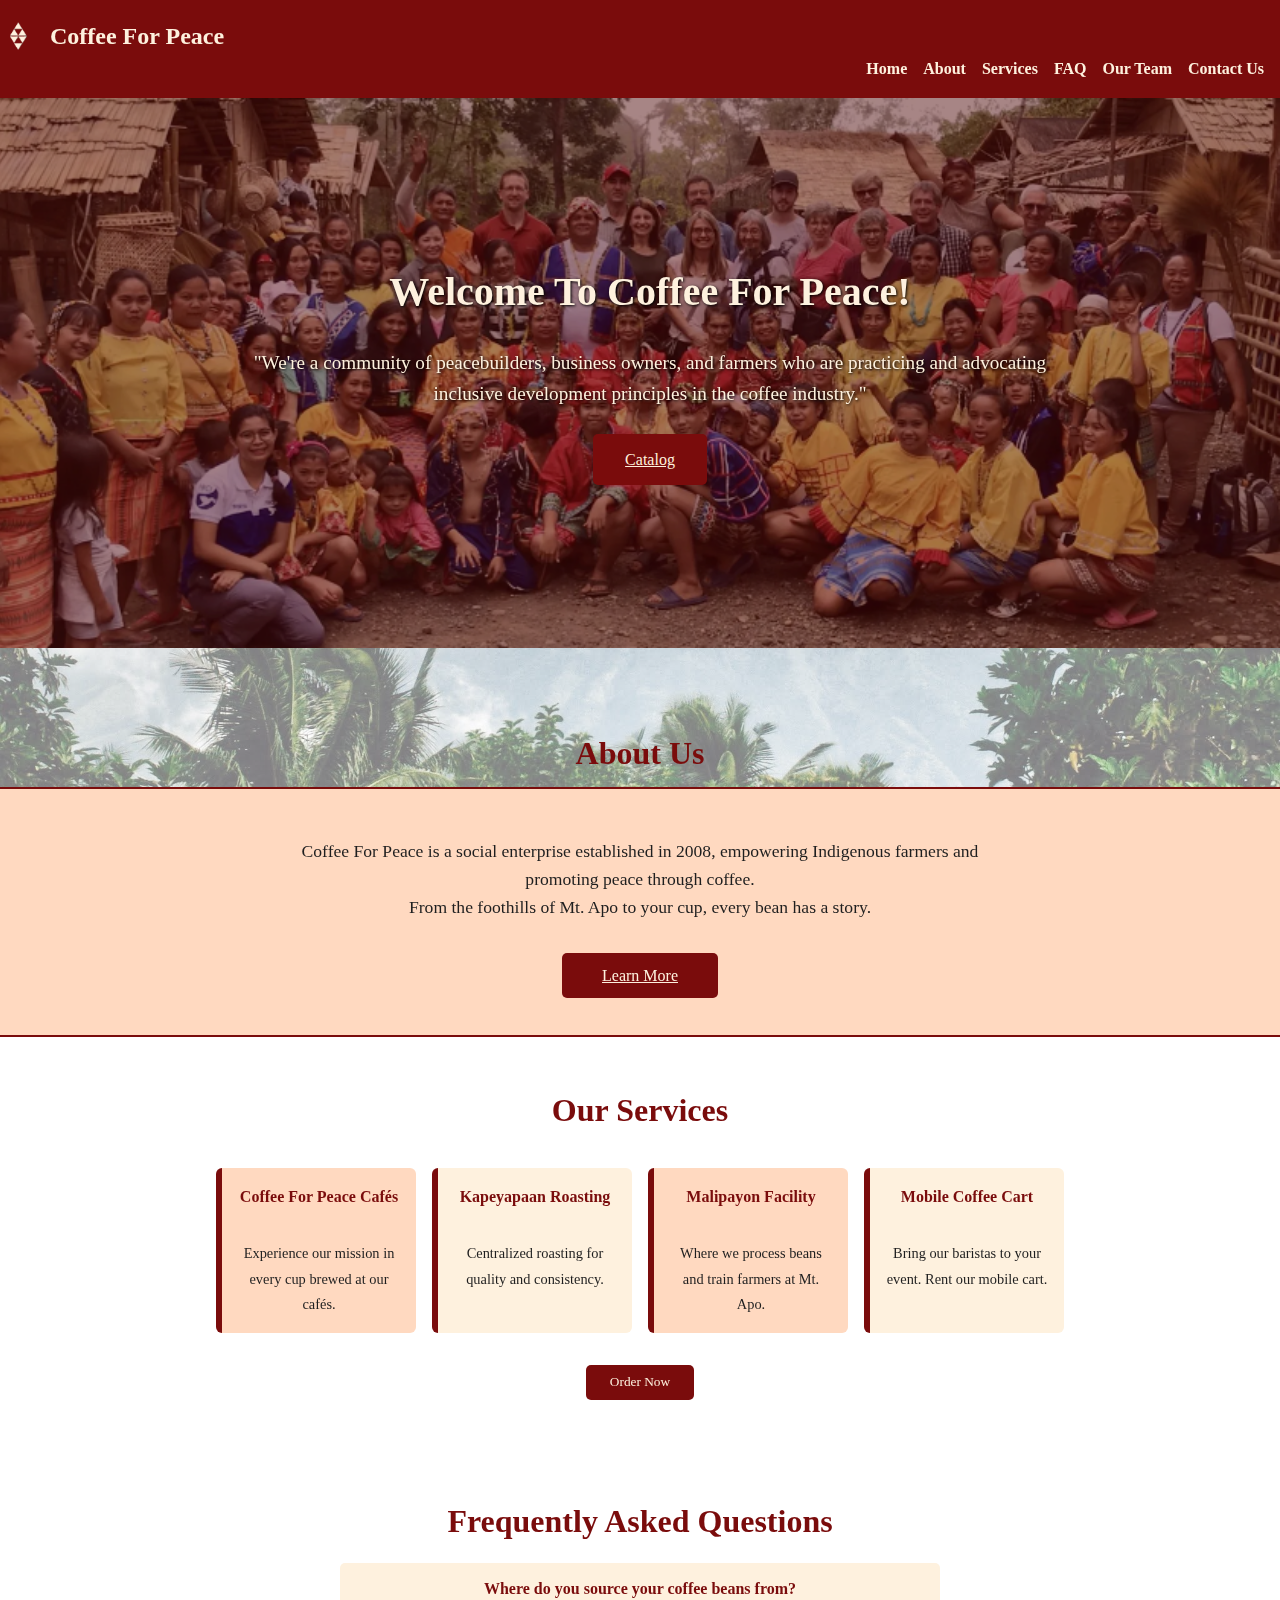
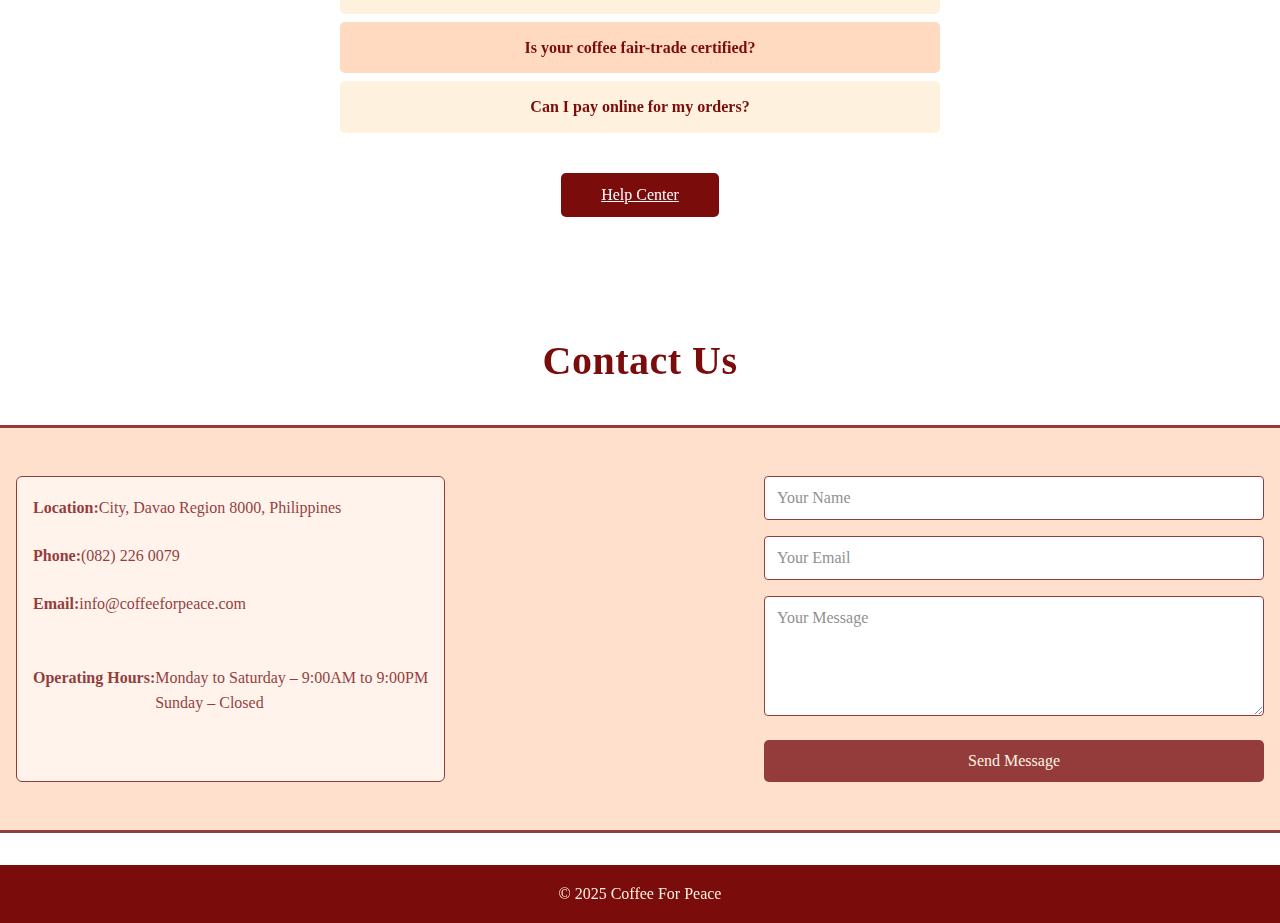
<file: CoffeeForPeace/index.html>
<!DOCTYPE html>
<html lang="en">
<head>
  <meta charset="UTF-8" />
  <meta name="viewport" content="width=device-width, initial-scale=1.0"/>
  <title>Coffee For Peace</title>
  <link rel="stylesheet" href="style.css" />
  <script defer src="script.js"></script>

</head>
<body>

  <header class="main-header">
    <div class="logo-container">
      <img src="logo.png" alt="Coffee For Peace Logo" class="logo" />
      <h1 class="site-title">Coffee For Peace</h1>
    </div>
    <nav class="nav-menu">
      <a href="index.html">Home</a>
      <a href="#about">About</a>
      <a href="#services">Services</a>
      <a href="#faq">FAQ</a>
      <a href="our-team.html">Our Team</a>
      <a href="#contact">Contact Us</a>
    </nav>
  </header>

  <section class="hero" id="hero">
    <img src="group-photo.png" alt="Group Photo" class="hero-img" />
    <h2 class="hero-title">Welcome To Coffee For Peace!</h2>
    <p class="hero-description">
      "We're a community of peacebuilders, business owners, and farmers who are practicing and advocating inclusive development principles in the coffee industry."
    </p>
    <a href="catalog.html" class="catalog-button">Catalog</a>
  </section>

<h2 class="about-title" id="about-title">About Us</h2>

<section class="about" id="about">
  <p>
    Coffee For Peace is a social enterprise established in 2008, empowering Indigenous farmers and promoting peace through coffee.<br>
    From the foothills of Mt. Apo to your cup, every bean has a story.
  </p>
  <a href="learn-more.html" class="learn-btn">Learn More</a>
</section>

<section class="services" id="services">
  <h2>Our Services</h2>
  <div class="service-cards">
    <div class="card">
      <strong class="service-title">Coffee For Peace Cafés</strong><br>
      <small class="service-desc">Experience our mission in every cup brewed at our cafés.</small>
    </div>
    <div class="card">
      <strong class="service-title">Kapeyapaan Roasting</strong><br>
      <small class="service-desc">Centralized roasting for quality and consistency.</small>
    </div>
    <div class="card">
      <strong class="service-title">Malipayon Facility</strong><br>
      <small class="service-desc">Where we process beans and train farmers at Mt. Apo.</small>
    </div>
    <div class="card">
      <strong class="service-title">Mobile Coffee Cart</strong><br>
      <small class="service-desc">Bring our baristas to your event. Rent our mobile cart.</small>
    </div>
  </div>
  
  <button class="order-btn" id="orderBtn">Order Now</button>
</section>

<div class="order-modal hidden" id="orderModal">
  <div class="order-form-container">
    <h3>Place Your Order</h3>
    <form id="orderForm">

<label for="product">Select Product:</label>
<select id="product" required>
  <option value="" disabled selected>Select a product</option>
  <option value="marilog-natural" data-price="305">Marilog Natural - Dark Roast (₱305)</option>
  <option value="calinan-robusta" data-price="305">Calinan Robusta - Dark Roast (₱305)</option>
  <option value="amai-washed" data-price="405">Amai Manabilang - Washed Medium Dark Roast (₱405)</option>
  <option value="mtapo-natural" data-price="405">Mt. Apo Natural - Medium Roast (₱405)</option>
  <option value="amai-honey" data-price="405">Amai Manabilang - Honey Medium Roast (₱405)</option>
  <option value="mtapo-honey" data-price="405">Mt. Apo Honey - Light Roast (₱405)</option>
</select>

<label for="payment">Payment Method:</label>
<select id="payment" required>
  <option value="" disabled selected>Select payment method</option>
  <option value="cash">Cash</option>
  <option value="credit">Credit Card</option>
</select>

<div id="creditCardField" class="hidden">
  <label for="creditAmount">Enter Payment Amount (₱):</label>
  <input type="number" id="creditAmount" placeholder="e.g., 500" />
</div>

<label for="deliveryOption">Pickup or Delivery:</label>
<select id="deliveryOption" required>
  <option value="" disabled selected>Select option</option>
  <option value="pickup">Pickup</option>
  <option value="delivery">Delivery</option>
</select>

<label for="name">Your Name:</label>
<input type="text" id="name" required />

<label for="email">Your Email:</label>
<input type="email" id="email" required />

      <div id="deliveryDetails" class="hidden">
        <label for="address">Delivery Address:</label>
        <textarea id="address" placeholder="Enter your delivery address"></textarea>
      </div>

      <button type="submit" class="send-btn">Submit Order</button>
      <button type="button" class="close-btn" id="closeOrderModal">Cancel</button>

    </form>
  </div>
</div>

<div class="popup-alert hidden" id="popupAlert">
  <div class="popup-content">
    <div id="popupReceipt"></div>
    <p id="popupMessage" class="thank-you-text"></p>
    <button id="popupClose">OK</button>
  </div>
</div>

<section class="faq" id="faq">
  <h2>Frequently Asked Questions</h2>

  <div class="faq-items">
    <div class="faq-item">Where do you source your coffee beans from?</div>
    <div class="faq-item">Is your coffee fair-trade certified?</div>
    <div class="faq-item">Can I pay online for my orders?</div>
  </div>

  <a href="help-center.html" class="help-btn">Help Center</a>
</section>

  <h2 class="contact-heading">Contact Us</h2>

  <section class="contact" id="contact">
    
    <div class="contact-info">
      <p><strong>Location: </strong> City, Davao Region 8000, Philippines</p>
      <p><strong>Phone: </strong> (082) 226 0079</p>
      <p><strong>Email: </strong> info@coffeeforpeace.com</p>
      <p><strong>Operating Hours: </strong><br>
        Monday to Saturday – 9:00AM to 9:00PM<br>
        Sunday – Closed
      </p>
    </div>
    <form class="contact-form">
      <input type="text" placeholder="Your Name" required />
      <input type="email" placeholder="Your Email" required />
      <textarea placeholder="Your Message" required></textarea>
      <button type="submit" class="send-btn">Send Message</button>
    </form>
  </section>

  <footer class="footer">
    © 2025 Coffee For Peace
  </footer>

</body>
</html>
</file>
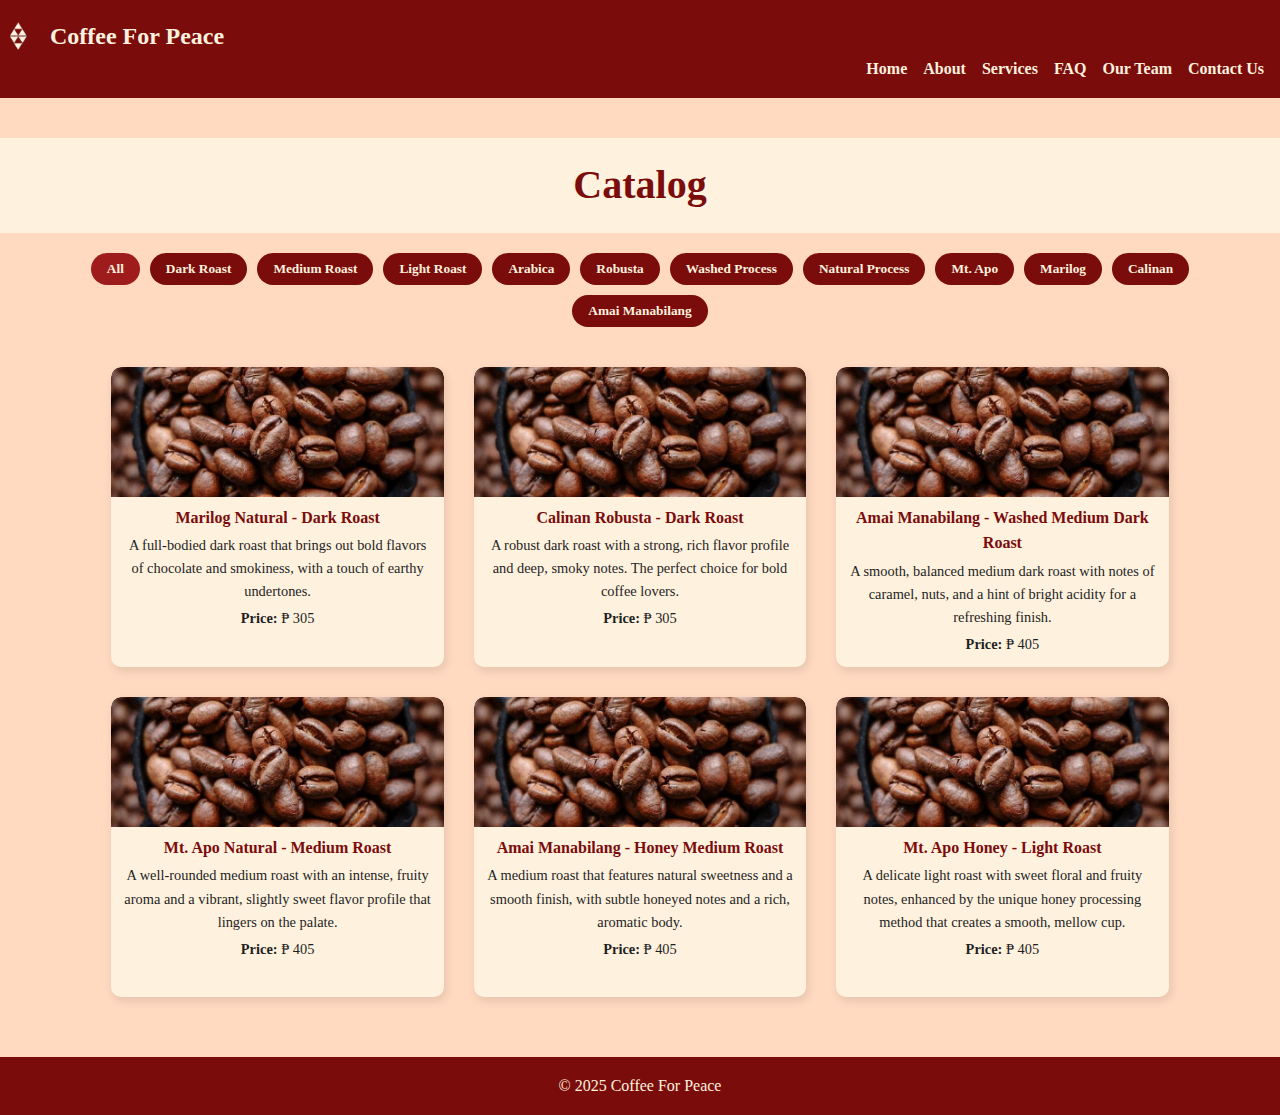
<file: CoffeeForPeace/catalog.html>
<!DOCTYPE html>
<html lang="en">
<head>
  <meta charset="UTF-8" />
  <meta name="viewport" content="width=device-width, initial-scale=1.0"/>
  <title>Catalog - Coffee For Peace</title>
  <link rel="stylesheet" href="catalog.css" />
  <script defer src="catalog.js"></script>
</head>
<body>

  <header class="main-header">
    <div class="logo-container">
      <img src="logo.png" alt="Coffee For Peace Logo" class="logo" />
      <h1 class="site-title">Coffee For Peace</h1>
    </div>
    <nav class="nav-menu">
      <a href="index.html">Home</a>
      <a href="index.html#about">About</a>
      <a href="index.html#services">Services</a>
      <a href="index.html#faq">FAQ</a>
      <a href="our-team.html">Our Team</a>
      <a href="index.html#contact">Contact Us</a>
    </nav>
  </header>

  <section class="catalog-title">
    <h1>Catalog</h1>
  </section>

  <section class="filters">
    <button class="active">All</button>
    <button>Dark Roast</button>
    <button>Medium Roast</button>
    <button>Light Roast</button>
    <button>Arabica</button>
    <button>Robusta</button>
    <button>Washed Process</button>
    <button>Natural Process</button>
    <button>Mt. Apo</button>
    <button>Marilog</button>
    <button>Calinan</button>
    <button>Amai Manabilang</button>
  </section>

  <section class="catalog-grid">

    <div class="card" data-tags="dark roast, natural process, robusta, marilog">
      <img src="coffee.png" alt="Marilog Natural">
      <h3>Marilog Natural - Dark Roast</h3>
      <p>A full-bodied dark roast that brings out bold flavors of chocolate and smokiness, with a touch of earthy undertones.</p>
      <p><strong>Price:</strong> ₱ 305</p>
    </div>

    <div class="card" data-tags="dark roast, natural process, robusta, calinan">
      <img src="coffee.png" alt="Calinan Robusta">
      <h3>Calinan Robusta - Dark Roast</h3>
      <p>A robust dark roast with a strong, rich flavor profile and deep, smoky notes. The perfect choice for bold coffee lovers.</p>
      <p><strong>Price:</strong> ₱ 305</p>
    </div>

    <div class="card" data-tags="medium roast, arabica, washed process, amai manabilang">
      <img src="coffee.png" alt="Amai Manabilang Medium Dark">
      <h3>Amai Manabilang - Washed Medium Dark Roast</h3>
      <p>A smooth, balanced medium dark roast with notes of caramel, nuts, and a hint of bright acidity for a refreshing finish.</p>
      <p><strong>Price:</strong> ₱ 405</p>
    </div>

    <div class="card" data-tags="medium roast, arabica, natural process, mt. apo">
      <img src="coffee.png" alt="Mt. Apo Medium Roast">
      <h3>Mt. Apo Natural - Medium Roast</h3>
      <p>A well-rounded medium roast with an intense, fruity aroma and a vibrant, slightly sweet flavor profile that lingers on the palate.</p>
      <p><strong>Price:</strong> ₱ 405</p>
    </div>

    <div class="card" data-tags="medium roast, arabica, honey process, washed process, amai manabilang">
      <img src="coffee.png" alt="Amai Honey">
      <h3>Amai Manabilang - Honey Medium Roast</h3>
      <p>A medium roast that features natural sweetness and a smooth finish, with subtle honeyed notes and a rich, aromatic body.</p>
      <p><strong>Price:</strong> ₱ 405</p>
    </div>

    <div class="card" data-tags="light roast, arabica, honey process, washed process, mt. apo">
      <img src="coffee.png" alt="Mt. Apo Light Roast">
      <h3>Mt. Apo Honey - Light Roast</h3>
      <p>A delicate light roast with sweet floral and fruity notes, enhanced by the unique honey processing method that creates a smooth, mellow cup.</p>
      <p><strong>Price:</strong> ₱ 405</p>
    </div>

  </section>

  <footer class="footer">
    © 2025 Coffee For Peace
  </footer>

</body>
</html>
</file>
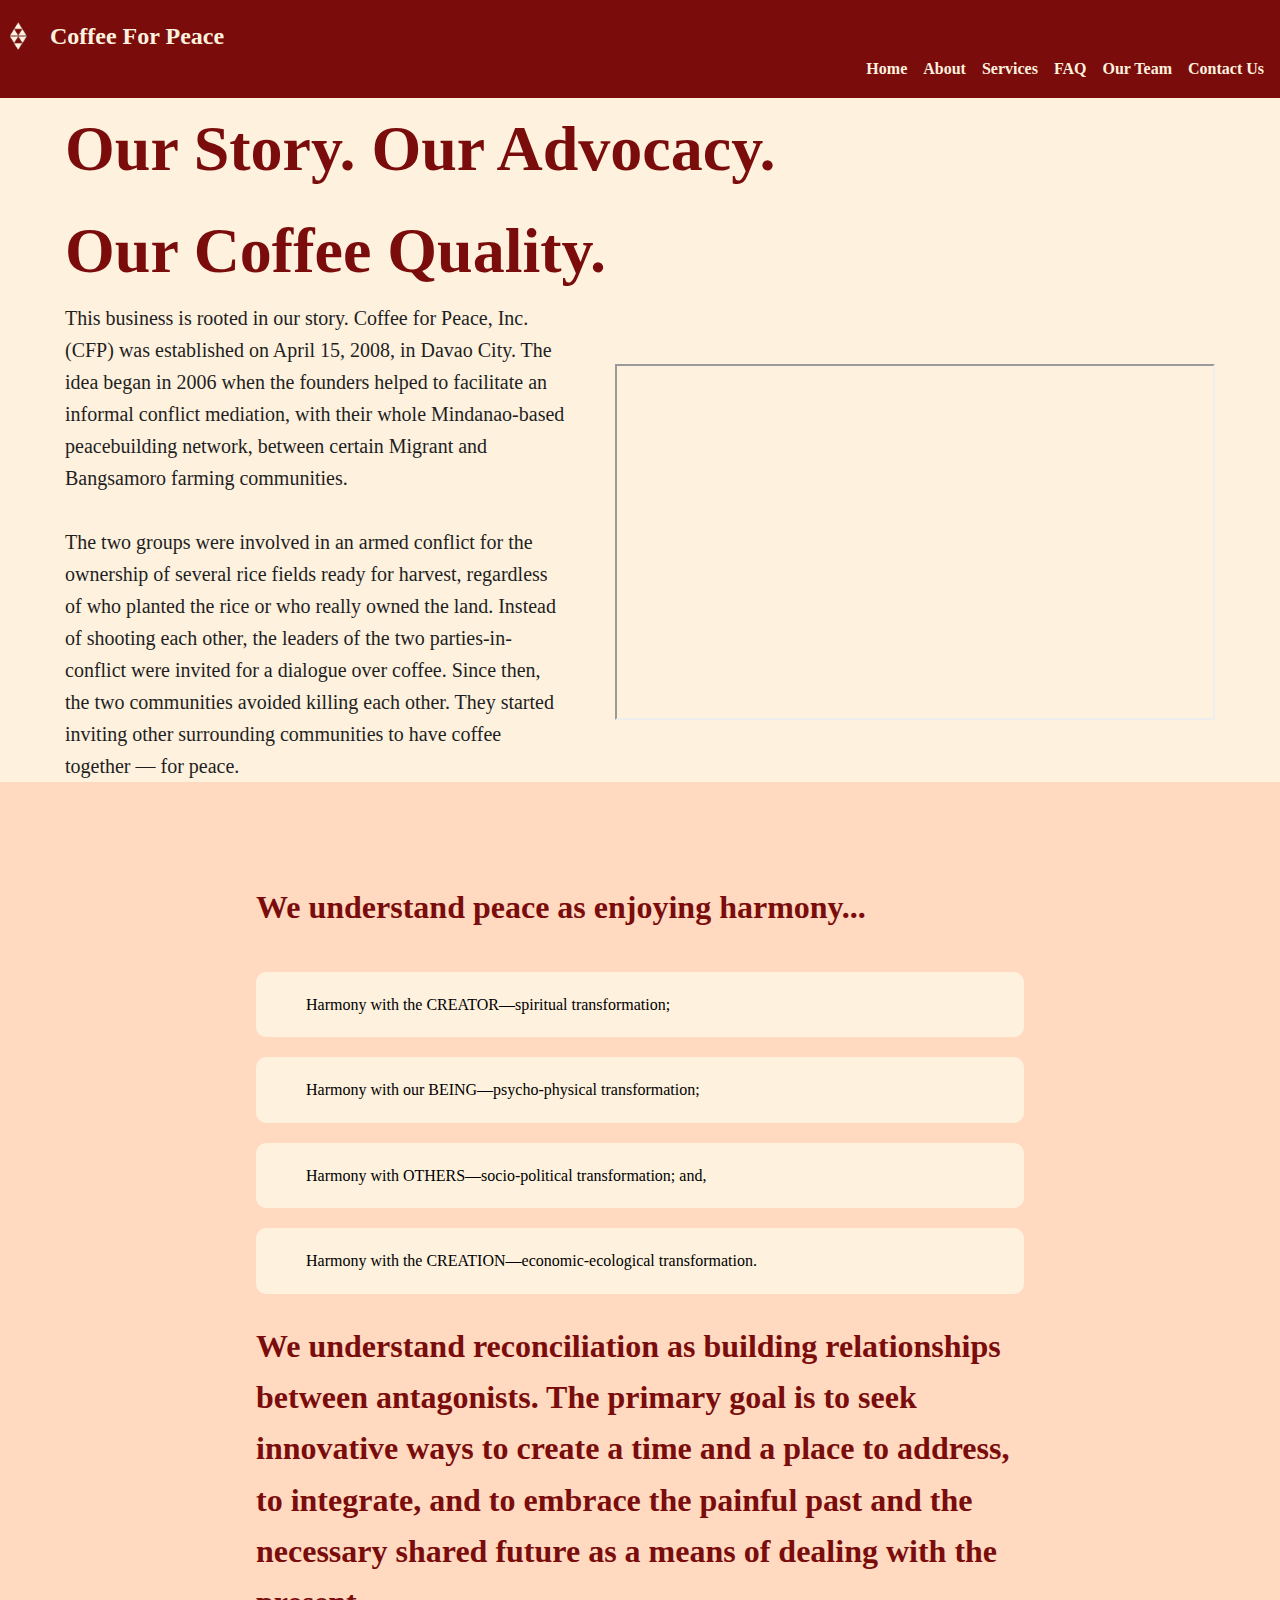
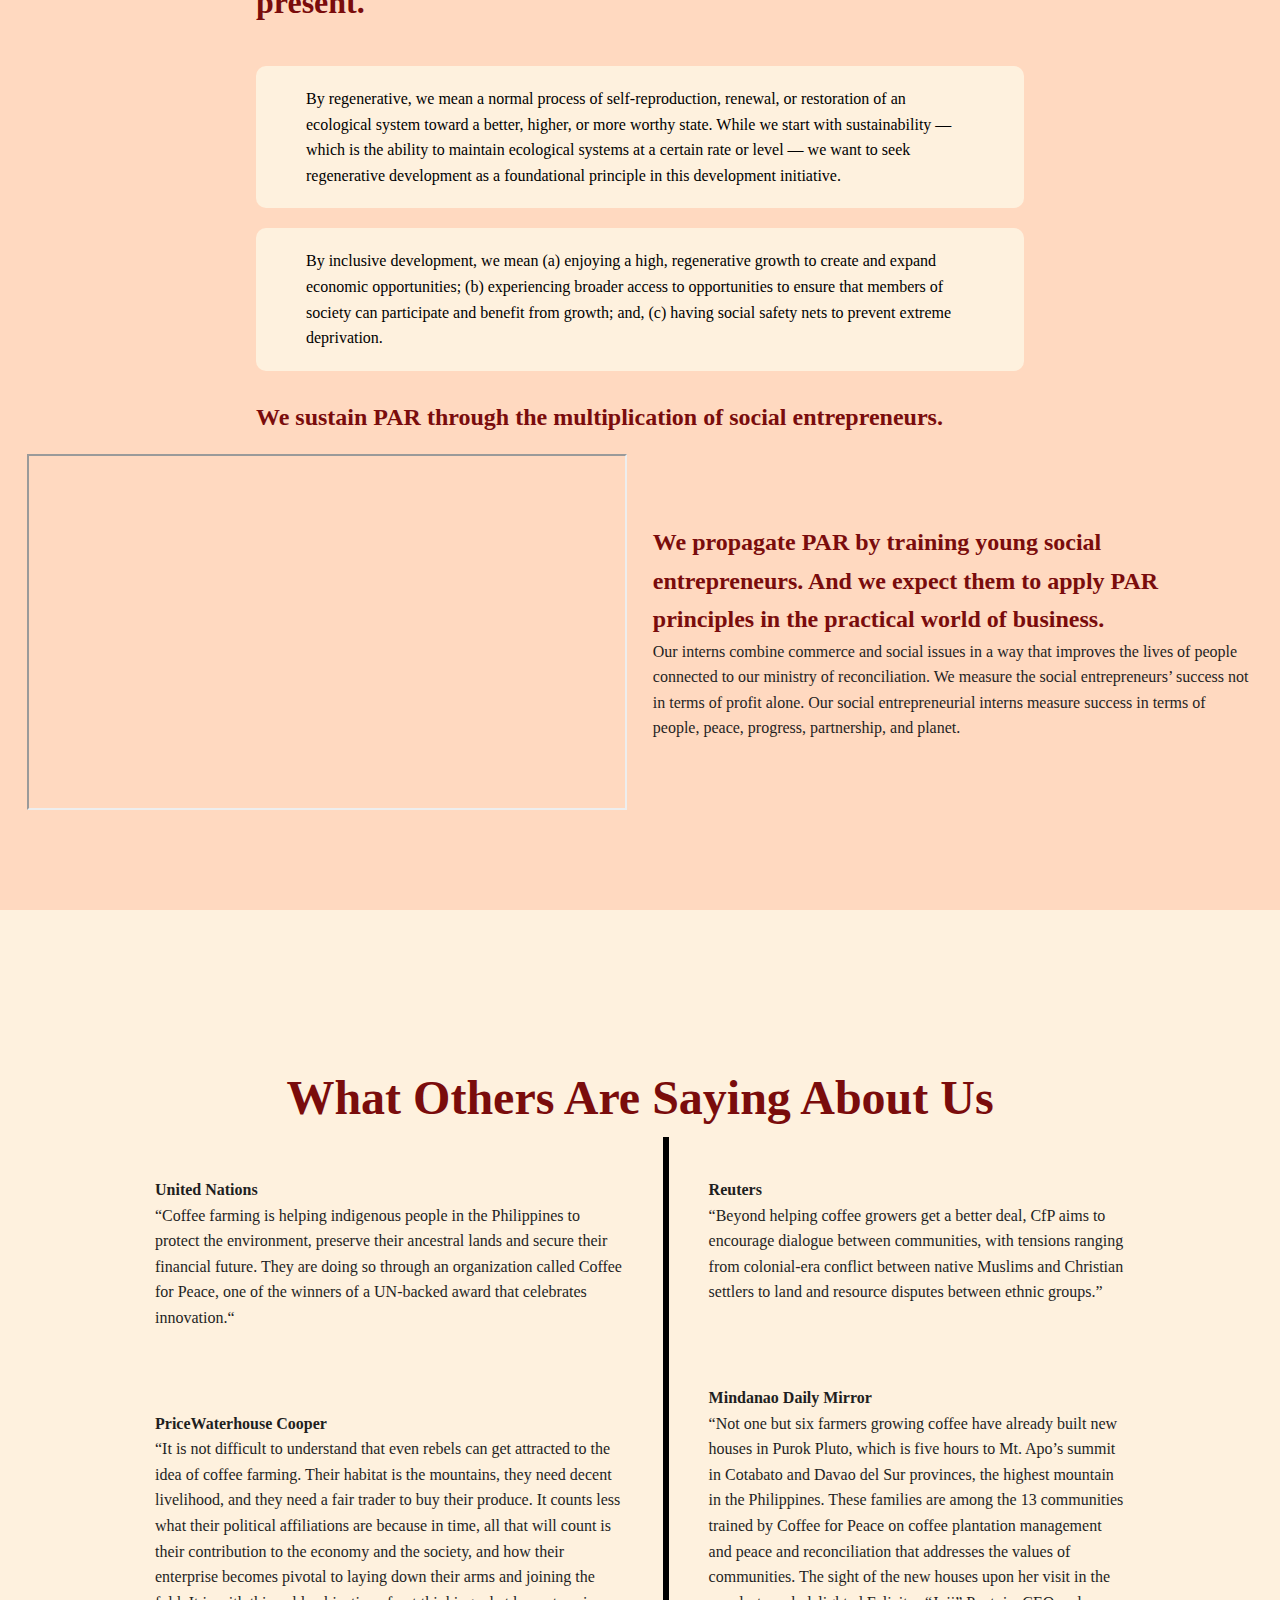
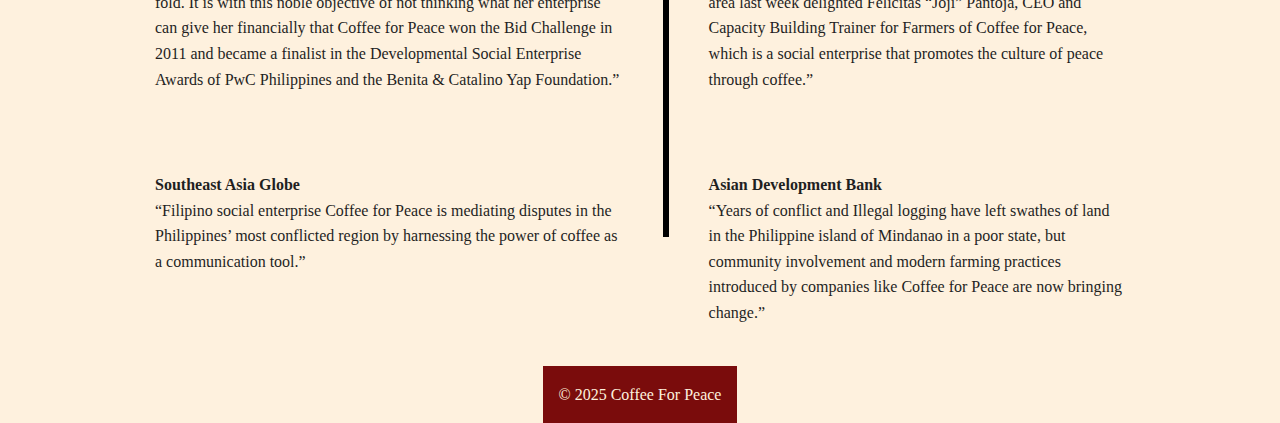
<file: CoffeeForPeace/learn-more.html>
<!DOCTYPE html>
<html lang="en">
<head>
  <meta charset="UTF-8" />
  <meta name="viewport" content="width=device-width, initial-scale=1.0"/>
  <title>Learn More - Coffee For Peace</title>
  <link rel="stylesheet" href="learn-more.css" />
  
</head>
<body>
  
  <header class="main-header">
    <div class="logo-container">
      <img src="logo.png" alt="Coffee For Peace Logo" class="logo" />
      <h1 class="site-title">Coffee For Peace</h1>
    </div>
    <nav class="nav-menu">
      <a href="index.html">Home</a>
      <a href="index.html#about">About</a>
      <a href="index.html#services">Services</a>
      <a href="index.html#faq">FAQ</a>
      <a href="our-team.html">Our Team</a>
      <a href="index.html#contact">Contact Us</a>
    </nav>
  </header>

<div>
  <h1 class="Abouthead">Our Story. Our Advocacy.<br> Our Coffee Quality.</h1>
  <div id="containerPar1">
    <p class="par1">
      This business is rooted in our story. Coffee for Peace, Inc. 
      (CFP) was established on April 15, 2008, in Davao City. 
      The idea began in 2006 when the founders helped to facilitate an informal conflict mediation, 
      with their whole Mindanao-based peacebuilding network, 
      between certain Migrant and Bangsamoro farming communities. <br><br>
      The two groups were involved in an armed conflict for the ownership of several rice fields ready for harvest, 
      regardless of who planted the rice or who really owned the land. Instead of shooting each other, 
      the leaders of the two parties-in-conflict were invited for a dialogue over coffee. Since then, 
      the two communities avoided killing each other. 
      They started inviting other surrounding communities to have coffee together — for peace.
    </p>
    
    <iframe width="600" height="356" 
    src="https://www.youtube.com/embed/Gw-xJ56_MoE" id="placehold1">
    </iframe>
  </div>
</div>

<div id="midcontop">
  <h1 class="midH">We understand peace as enjoying harmony...</h1>
    <div class="midcon">

      <p class="par2">Harmony with the CREATOR—spiritual transformation;</p>
      <p class="par2">Harmony with our BEING—psycho-physical transformation;</p>
      <p class="par2">Harmony with OTHERS—socio-political transformation; and,</p>
      <p class="par2">Harmony with the CREATION—economic-ecological transformation.</p>
    </div>


  
  <h1 class="midH">We understand reconciliation as building relationships between antagonists. 
    The primary goal is to seek innovative ways to create a time and a place to address, 
    to integrate, and to embrace the painful past and the necessary shared future as a means of dealing with the present.
  </h1>
  <div class="midcon">
    
    <p class="par2">By regenerative, we mean a normal process of self-reproduction, renewal, or restoration of an ecological system toward a better, higher, or more worthy state. 
      While we start with sustainability — 
      which is the ability to maintain ecological systems at a certain rate or level — 
      we want to seek regenerative development as a foundational principle in this development initiative.
    </p>
    <p class="par2">
      By inclusive development, we mean (a) enjoying a high, 
      regenerative growth to create and expand economic opportunities; 
      (b) experiencing broader access to opportunities to ensure that members of society can participate and benefit from growth; 
      and, (c) having social safety nets to prevent extreme deprivation.
    </p>
  </div>

  <div class="midHMain">
    <h2 class="midH">We sustain PAR through the multiplication of social entrepreneurs.</h2>
    <div id="lowerarea">
      
      <iframe width="600" height="356" 
      src="https://www.youtube.com/embed/7pWheIq-NuI" id="placehold2"></iframe>  
      <div id="lowercon">
        <p class="par3" id="lowerpar">
        <strong>
          We propagate PAR by training young social entrepreneurs. 
          And we expect them to apply PAR principles in the practical world of business.
        </strong>
        </p>
        <p class="par3">
          Our interns combine commerce and social issues in a way that improves 
          the lives of people connected to our ministry of reconciliation. 
          We measure the social entrepreneurs’ success not in terms of profit alone. 
          Our social entrepreneurial interns measure success in terms of people, peace, progress, partnership, and planet.
        </p>
      </div>
    </div>
  </div>
</div>

<div id="lowcontop">
  <h1>
    What Others Are Saying About Us
  </h1>
  <div id="BottomCon">

    <div>
      <p class="par4">
        <strong>United Nations</strong><br>
        “Coffee farming is helping indigenous people in the Philippines to protect the environment, 
        preserve their ancestral lands and secure their financial future. 
        They are doing so through an organization called Coffee for Peace,
        one of the winners of a UN-backed award that celebrates innovation.“
      </p>

      <p class="par4">
        <strong>PriceWaterhouse Cooper</strong><br>
        “It is not difficult to understand that even rebels can get attracted to the idea of coffee farming. 
        Their habitat is the mountains, they need decent livelihood, and they need a fair trader to buy their produce. 
        It counts less what their political affiliations are because in time, all that will count is their contribution to the economy and the society, and how their enterprise becomes pivotal to laying down their arms and joining the fold.
        It is with this noble objective of not thinking what her enterprise can give her financially that Coffee for Peace won the Bid Challenge in 2011 and became a finalist in the Developmental Social Enterprise Awards of PwC Philippines and the Benita & Catalino Yap Foundation.”
      </p>

      <p class="par4">
        <strong>Southeast Asia Globe</strong><br>
        “Filipino social enterprise Coffee for Peace is mediating disputes in the Philippines’ most conflicted region by harnessing the power of coffee as a communication tool.”
      </p>
    </div>

    <div class="vl"></div>

    <div>
      <p class="par4">
        <strong>Reuters</strong><br>
        “Beyond helping coffee growers get a better deal, CfP aims to encourage dialogue between communities, with tensions ranging from colonial-era conflict between native Muslims and Christian 
        settlers to land and resource disputes between ethnic groups.”
      </p>

      <p class="par4">
        <strong>Mindanao Daily Mirror</strong><br>
        “Not one but six farmers growing coffee have already built new houses in Purok Pluto, 
        which is five hours to Mt. Apo’s summit in Cotabato and Davao del Sur provinces, the highest mountain in the Philippines.
        These families are among the 13 communities trained by Coffee for Peace on coffee plantation management and peace and reconciliation that addresses the values of communities. 
        The sight of the new houses upon her visit in the area last week delighted Felicitas “Joji” Pantoja, 
        CEO and Capacity Building Trainer for Farmers of Coffee for Peace, 
        which is a social enterprise that promotes the culture of peace through coffee.”
      </p>

      <p class="par4">
        <strong>Asian Development Bank</strong><br>
        “Years of conflict and Illegal logging have left swathes of land in the Philippine island of Mindanao in a poor state, 
        but community involvement and modern farming practices introduced by companies like Coffee for Peace are now bringing change.”
      </p>
    </div>
  </div>
</div>
</body>
</html>

  <footer class="footer">
    © 2025 Coffee For Peace
  </footer>

</body>
</html>
</file>
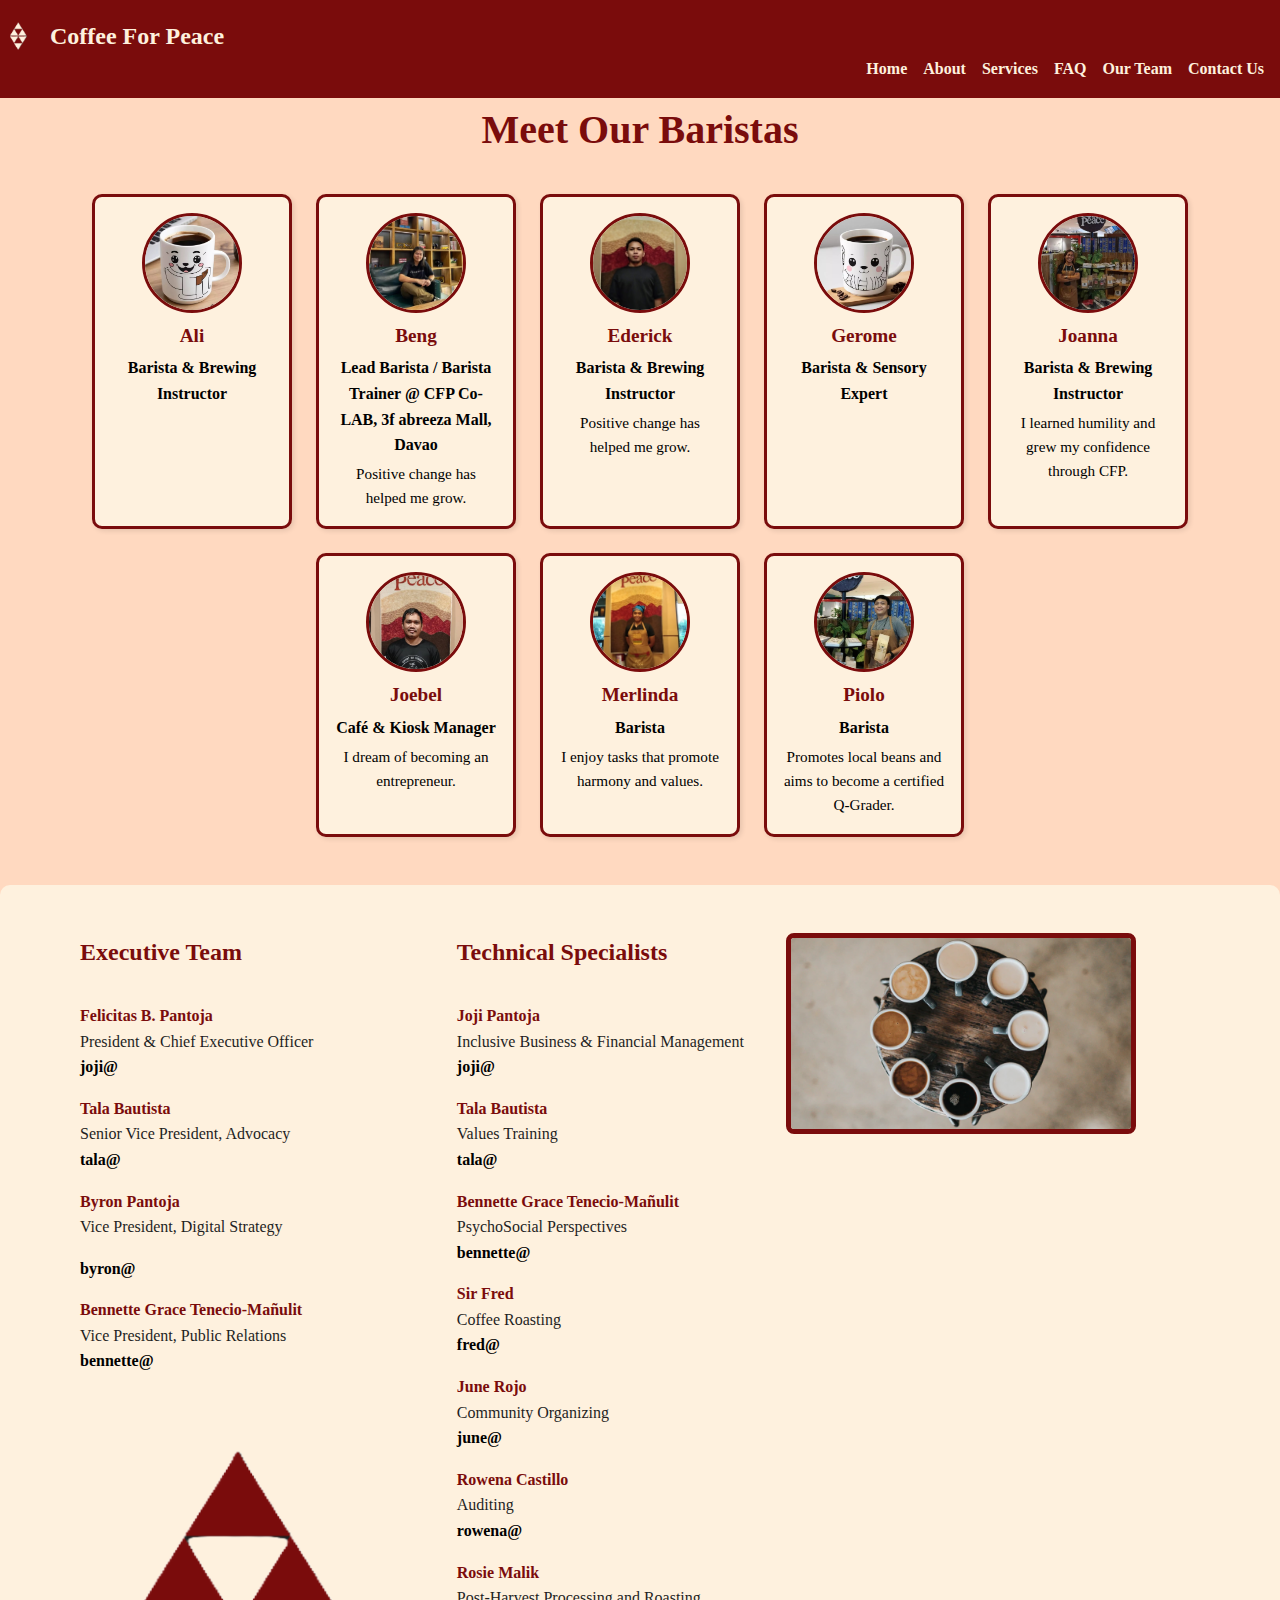
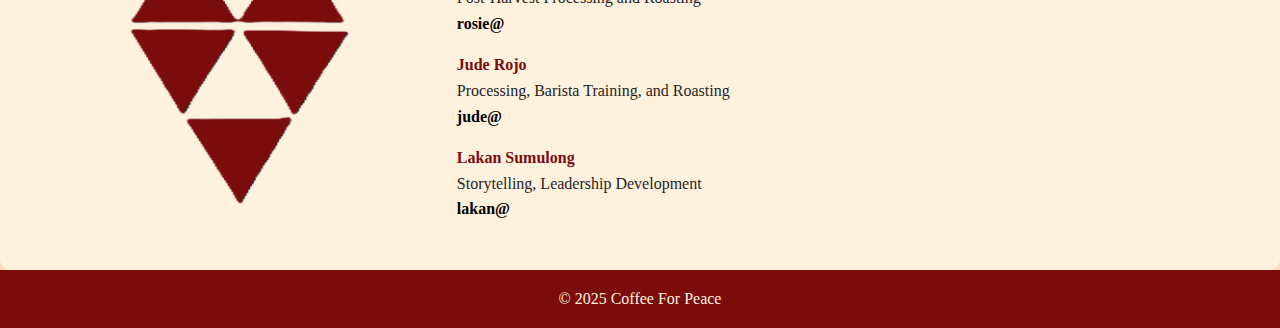
<file: CoffeeForPeace/our-team.html>
<!DOCTYPE html>
<html lang="en">
  <head>
    <meta charset="UTF-8" />
    <meta name="viewport" content="width=device-width, initial-scale=1.0" />
    <title>Our Team - Coffee For Peace</title>
    <link rel="stylesheet" href="our-team.css" />
  </head>

  <body>

    <header class="main-header">
      <div class="logo-container">
        <img src="logo.png" alt="Coffee For Peace Logo" class="logo" />
        <h1 class="site-title">Coffee For Peace</h1>
      </div>
      <nav class="nav-menu">
        <a href="index.html">Home</a>
        <a href="index.html#about">About</a>
        <a href="index.html#services">Services</a>
        <a href="index.html#faq">FAQ</a>
        <a href="our-team.html">Our Team</a>
        <a href="index.html#contact">Contact Us</a>
      </nav>
    </header>

    <h2 class="team-heading">Meet Our Baristas</h2>
    <div class="baristas-grid">
      <div class="barista-card">
        <img src="team_photos/profile1.jpg" alt="Ali" class="barista-img" />
        <h3>Ali</h3>
        <p>Barista & Brewing Instructor</p>
      </div>

      <div class="barista-card">
        <img src="team_photos/profile2.jpg" alt="Beng" class="barista-img" />
        <h3>Beng</h3>
        <p>Lead Barista / Barista Trainer @ CFP Co-LAB, 3f abreeza Mall, Davao</p>
        <p>Positive change has helped me grow.</p>
      </div>

      <div class="barista-card">
        <img src="team_photos/profile3.jpg" alt="Ederick" class="barista-img" />
        <h3>Ederick</h3>
        <p>Barista & Brewing Instructor</p>
        <p>Positive change has helped me grow.</p>
      </div>

      <div class="barista-card">
        <img src="team_photos/profile4.jpg" alt="Gerome" class="barista-img" />
        <h3>Gerome</h3>
        <p>Barista & Sensory Expert</p>
      </div>

      <div class="barista-card">
        <img src="team_photos/profile5.jpg" alt="Joanna" class="barista-img" />
        <h3>Joanna</h3>
        <p>Barista & Brewing Instructor</p>
        <p>I learned humility and grew my confidence through CFP.</p>
      </div>

      <div class="barista-card">
        <img src="team_photos/profile6.jpg" alt="Joebel" class="barista-img" />
        <h3>Joebel</h3>
        <p>Café & Kiosk Manager</p>
        <p>I dream of becoming an entrepreneur.</p>
      </div>

      <div class="barista-card">
        <img src="team_photos/profile7.jpg" alt="Merlinda" class="barista-img" />
        <h3>Merlinda</h3>
        <p>Barista</p>
        <p>I enjoy tasks that promote harmony and values.</p>
      </div>

      <div class="barista-card">
        <img src="team_photos/profile8.jpg" alt="Piolo" class="barista-img" />
        <h3>Piolo</h3>
        <p>Barista</p>
        <p>Promotes local beans and aims to become a certified Q-Grader.</p>
      </div>
    </div>

    <section class="exec-section">
      <div class="team-container">
        <div class="exec-team">
          <h3>Executive Team</h3>
          <p>
            <strong>Felicitas B. Pantoja</strong><br />
            President & Chief Executive Officer<br />
            <span class="email">joji@</span>
          </p>
          <p>
            <strong>Tala Bautista</strong><br />
            Senior Vice President, Advocacy<br />
            <span class="email">tala@</span>
          </p>
          <p>
            <strong>Byron Pantoja</strong><br />
            Vice President, Digital Strategy<br />
          </p>
          <span class="email">byron@</span>
          <p>
            <strong>Bennette Grace Tenecio-Mañulit</strong><br />
            Vice President, Public Relations<br />
            <span class="email">bennette@</span>
          </p>

          <img src="team_photos/redlogo.png" alt="Red Logo" class="exec-logo" />
        </div>

        <div class="tech-team-wrapper">
          <div class="tech-team">
            <h3>Technical Specialists</h3>

            <p>
              <strong>Joji Pantoja</strong><br />
              Inclusive Business & Financial Management<br />
              <span class="email">joji@</span>
            </p>

            <p>
              <strong>Tala Bautista</strong><br />
              Values Training<br />
              <span class="email">tala@</span>
            </p>

            <p>
              <strong>Bennette Grace Tenecio-Mañulit</strong><br />
              PsychoSocial Perspectives<br />
              <span class="email">bennette@</span>
            </p>

            <p>
              <strong>Sir Fred</strong><br />
              Coffee Roasting<br />
              <span class="email">fred@</span>
            </p>
            
            <p>
              <strong>June Rojo</strong><br />
              Community Organizing<br />
              <span class="email">june@</span>
            </p>
            
            <p>
              <strong>Rowena Castillo</strong><br />
              Auditing<br />
              <span class="email">rowena@</span>
            </p>

            <p>
              <strong>Rosie Malik</strong><br />
              Post-Harvest Processing and Roasting<br />
              <span class="email">rosie@</span>
            </p>

            <p>
              <strong>Jude Rojo</strong><br />
              Processing, Barista Training, and Roasting<br />
              <span class="email">jude@</span>
            </p>
            
            <p>
              <strong>Lakan Sumulong</strong><br />
              Storytelling, Leadership Development<br />
               <span class="email">lakan@</span>
              </p>
            </div>
          </div>

          <div class="team-image">
            <img src="team_photos/8 coffeemugs.jpg" alt="Coffee Mugs" />
          </div>
        </div>
      </div>
    </section>

    <footer class="footer">
      © 2025 Coffee For Peace
    </footer>
  </body>
</html>
</file>
<file: CoffeeForPeace/style.css>
html, body {
  overflow-x: hidden;
}

* {
  margin: 0;
  padding: 0;
  box-sizing: border-box;
  font-family: 'Roboto Slab', serif !important; 
}

.container {
  max-width: 1200px;
  margin: 0 auto; 
  padding: 0 1rem; 
  width: 100%;
}

body {
  font-family: Arial, sans-serif;
  background-color: #FFD9C0;
  color: #1F1F1F;
  line-height: 1.6;
}

img {
  max-width: 100%;
  height: auto;
  display: block;
}

.main-header {
  background-color: #7A0C0C;
  color: #FEF1DE;
  width: 100%;
  padding: 1rem 0;
}

.header-container {
  max-width: 1200px;
  margin: 0 auto;
  padding: 0 1rem;

  display: flex;
  justify-content: space-between;
  align-items: center;

  flex-wrap: nowrap;
}

.logo-container {
  display: flex;
  align-items: center;
  flex-shrink: 0; 
}

.logo {
  height: 40px;
  margin-right: 10px;
}

.site-title {
  font-size: 1.5rem;
  white-space: nowrap; 
}


.nav-menu {
  display: flex;
  justify-content: flex-end;
  margin-left: auto;     
  margin-right: 1rem;      
  gap: 1rem;
  flex-wrap: nowrap;   
}

.nav-menu a {
  color: #FEF1DE;
  text-decoration: none;
  font-weight: bold;
  white-space: nowrap;
}

.nav-menu a:hover {
  text-decoration: underline;
}

.hero {
  
  position: relative;
  text-align: center;
  margin-bottom: 5rem;
  height: 550px;
  width: 1300px;
  color: #FEF1DE;
  overflow: hidden;

  
  display: flex;
  align-items: center;
  justify-content: center;
  flex-direction: column;
  gap: 1.5rem;
  padding: 3rem 1rem;
}

.hero::after {
  content: "";
  position: absolute;
  top: 0;
  left: 0;
  width: 130%;
  height: 100%;
  background-color: rgba(255, 23, 23, 0.146); 
  z-index: 0; 
}

.hero-img {
  width: 100%;
  height: 100%; 
  object-fit: cover;
  display: block;
  filter: brightness(0.6);
  position: absolute;
  top: 0;
  left: 0;
  z-index: -1;
}

.hero-title {
  font-size: 2.5rem;
  font-weight: bold;
  z-index: 1;
  max-width: 90%;
  text-align: center;
  text-shadow: 1px 1px 3px #000;
}

.hero-description {
  font-size: 1.2rem;
  max-width: 800px;
  z-index: 1;
  text-shadow: 1px 1px 3px #000;
  text-align: center;
}

.catalog-button {
  padding: 0.8rem 2rem;
  background-color: #7A0C0C;
  color: #FEF1DE;
  border: none;
  font-size: 1rem;
  border-radius: 5px;
  cursor: pointer;
  z-index: 1;
  transition: background-color 0.3s ease;
  text-align: center;
}

.catalog-button:hover {
  background-color: #5A0808;
}

body {
  position: relative;
  z-index: 0;
  background: none; 
}

body::before {
  content: "";
  position: fixed;
  top: 0;
  left: 0;
  width: 100%;
  height: 100%;
  background-image: url("mount apo.jpg");
  background-size: cover;
  background-attachment: fixed;
  background-repeat: no-repeat;
  background-position: center top;
  opacity: 0.5; 
  z-index: -1;  
  pointer-events: none; 
}

.about-title {
  color: #7A0C0C;              
  font-size: 2rem;            
  text-align: center;      
  margin-top: 3rem;         
  margin-bottom: 0.5rem;       
}

.about {
  background-color: #FFD9C0;
  width: 100vw; 
  height: 250px;
  margin: 0 auto;
  text-align: center;         
  padding: 3rem 1rem;    
  box-sizing: border-box;     
  border-top: 2px solid #7A0C0C;
  border-bottom: 2px solid #7A0C0C;
}

.about p {
  font-size: 1.1rem;
  max-width: 700px;
  margin: auto;
}

.learn-btn {
  display: inline-block; 
  margin-top: 2rem;
  padding: 0.6rem 2.5rem;
  background-color: #7A0C0C;
  color: #FEF1DE;
  border: none;
  border-radius: 5px;
  cursor: pointer;
}

.services {
  color: #1F1F1F;
  text-align: center;
  padding: 3rem 1rem;
}

.service-title {
  color: #7A0C0C;
  font-weight: bold;
  display: block;
  margin-bottom: 0.3rem;
}

.service-desc {
  color: #1F1F1F;
  font-weight: normal;
  font-size: 0.9rem;
}

.services h2 {
  font-size: 2rem;
  color: #7A0C0C;
  margin-bottom: 2rem;
}

.service-cards {
  display: flex;
  flex-wrap: wrap;
  justify-content: center;
  gap: 1rem;
  margin-bottom: 2rem;
}

.card {
  padding: 1rem;
  border-radius: 6px;
  width: 200px;
  font-weight: normal; 
  border-left: 6px solid #7A0C0C;
}

   .service-cards .card:nth-child(1),
   .service-cards .card:nth-child(3) {
     background-color: #FFD9C0;
   }
   
   .service-cards .card:nth-child(2),
   .service-cards .card:nth-child(4) {
     background-color: #FEF1DE;
   }

.order-btn {
  padding: 0.6rem 1.5rem;
  background-color: #7A0C0C;
  color: #FEF1DE;
  border: none;
  border-radius: 5px;
  cursor: pointer;
}

.order-modal.hidden {
  display: none;
}

.order-modal {
  position: fixed;
  top: 0;
  left: 0;
  width: 100%;
  height: 100%;
  background-color: rgba(0, 0, 0, 0.7); 
  display: flex;
  justify-content: center;
  align-items: center;
  z-index: 9999;
}

.order-form-container {
  background-color: #fff;
  padding: 2rem;
  border-radius: 10px;
  width: 90%;
  max-width: 500px;
  max-height: 90vh; 
  overflow-y: auto; 
  box-shadow: 0 0 10px rgba(0,0,0,0.25);
  position: relative;
}

.order-form-container input,
.order-form-container select,
.order-form-container textarea {
  width: 100%;
  margin-bottom: 1rem;
  padding: 0.5rem;
  font-size: 1rem;
}

.order-form-container button {
  padding: 0.5rem 1rem;
  margin-right: 0.5rem;
  cursor: pointer;
}

.close-btn {
  background-color: #440808;
  color: white;
  border: none;
}

.send-btn {
  background-color: #7A0C0C;
  color: white;
  border: none;
}

#deliveryDetails.hidden {
  display: none;
}

.hidden {
  display: none;
}

#creditCardField {
  margin-top: 1rem;
}

.popup-alert {
  position: fixed;
  top: 0;
  left: 0;
  width: 100%;
  height: 100%;
  background: rgba(0, 0, 0, 0.6);
  display: flex;
  justify-content: center;
  align-items: center;
  z-index: 999;
}

.popup-alert.hidden {
  display: none;
}

.popup-content {
  background-color: #fff;
  padding: 2rem;
  border-radius: 8px;
  text-align: center;
  max-width: 300px;
}

.popup-content p {
  margin-bottom: 1rem;
  color: #000000;
  font-weight: bold;
}

#popupClose {
  background-color: #7A0C0C;
  color: white;
  padding: 0.5rem 1.2rem;
  border: none;
  border-radius: 5px;
  cursor: pointer;
}

.faq {
  padding: 3rem 1rem;
  text-align: center;
}

.faq h2 {
  font-size: 2rem;
  color: #7A0C0C;
  margin-bottom: 1rem;
}

.faq-item {
  color: #7A0C0C;                     
  margin: 0.5rem auto;               
  padding: 0.8rem;                  
  width: 90%;                         
  max-width: 600px;                   
  border-radius: 5px;                  
  font-weight: bold;                  
  background-color: #FFE9DC;         
}

.faq-items .faq-item:nth-of-type(1) {
  background-color: #FEF1DE;  
}
.faq-items .faq-item:nth-of-type(2) {
  background-color: #FFD9C0;  
}
.faq-items .faq-item:nth-of-type(3) {
  background-color: #FEF1DE;  
}

.help-btn {
  display: inline-block; 
  margin-top: 2rem; 
  padding: 0.6rem 2.5rem;
  background-color: #7A0C0C;
  color: #FFFFFF;
  border: none;
  border-radius: 5px; 
  cursor: pointer;
}

   .contact {
    padding: 3rem 1rem;
    background-color: #FFD9C0; 
    color: #1F1F1F;
    opacity: 0.8;
    display: flex;
    flex-wrap: wrap;
    justify-content: space-between;
    gap: 2rem;
    border-top: 3px solid #7A0C0C; 
    border-bottom: 3px solid #7A0C0C
  }

.contact-heading {
  font-size: 2.5rem;                  
  text-align: center;                
  color: #7A0C0C;                 
  margin-top: 4rem;                  
  margin-bottom: 2rem;              
  font-weight: bold;                
  letter-spacing: 0.5px;              
}

  .contact h2 {
    font-size: 2.2rem;
    color: #7A0C0C; 
    width: 100%;
    text-align: center;
    margin-bottom: 1.5rem;
    font-weight: bold;
  }

   .contact-info {
    display: flex;
    flex-direction: column;
    gap: 1.2rem;
    padding: 1rem;
    background-color: #FFF0E6; 
    border: 1px solid #7A0C0C;
    border-radius: 6px;
    font-size: 1rem;
  }

     .contact-form {
       flex: 1;
       min-width: 280px;
       max-width: 500px;
     }

     .contact-info p {
      margin: 0.10rem 0;
      display: flex;
      align-items: center;
      font-size: 1rem;
      color: #7A0C0C;
    }
    
    .contact-info i {
      margin-right: 10px;
      color: #7A0C0C;
      font-size: 1.2rem;
    }
    
    .contact-form input,
    .contact-form textarea {
      width: 100%;
      padding: 0.75rem;
      margin-bottom: 1rem;
      border: 1px solid #7A0C0C;
      border-radius: 4px;
      font-size: 1rem;
      font-family: inherit;
    }
    
    .contact-form textarea {
      resize: vertical;
      height: 120px;
    }
    
    .send-btn {
      background-color: #7A0C0C;
      color: #FEF1DE;
      padding: 0.75rem 1.5rem;
      border: none;
      border-radius: 5px;
      cursor: pointer;
      font-size: 1rem;
      width: 100%;
    }
    
    .send-btn:hover {
      background-color: #5e0808; 
    }

    /* FOOTER  */
    .footer {
      text-align: center;
      padding: 1rem;
      background-color: #7A0C0C;
      color: #FEF1DE;
      margin-top: 2rem;
    }

@media (max-width: 768px) {
  .header-container {
    flex-wrap: wrap;
    justify-content: center;
    gap: 1rem; 
  }

  .logo-container {
    justify-content: center;
    width: 100%;
    margin-bottom: 0.5rem;
  }

  .nav-menu {
    justify-content: center;
    flex-wrap: wrap; 
    width: 100%;
    margin: 0;
    gap: 0.75rem;
  }

  .nav-menu a {
    font-size: 1rem;
  }
}

@media (max-width: 768px) {
  
  .header-container {
    flex-wrap: wrap;
    justify-content: center;
    gap: 1rem;
  }

  .logo-container {
    justify-content: center;
    width: 100%;
    margin-bottom: 0.5rem;
  }

  .hero {
    width: 100%;
    height: auto;
    padding: 2rem 1rem;
  }

  .hero::after {
    width: 100%;
  }

  .hero-title {
    font-size: 1.8rem;
    max-width: 100%;
  }

  .hero-description {
    font-size: 1rem;
    max-width: 100%;
  }

  .catalog-button {
    font-size: 1rem;
    padding: 0.6rem 1.5rem;
  }

  .section-title {
    font-size: 2rem;
  }

  form {
    width: 100%;
  }

  .orderModal-content {
    width: 90%;
  }
}

@media (max-width: 768px) {
  .learn-btn {
    width: 30%;
    Height: 20%;
    padding: 0.3rem 1rem;         
    font-size: 0.9rem;   
    margin-top: -1px;        
  }
}

@media (max-width: 768px) {
  .contact-container {
    flex-direction: column;
    align-items: center;
  }

  .contact-info,
  .contact-form {
    width: 100%;
  }
}
</file>
<file: CoffeeForPeace/catalog.css>
html, body {
  overflow-x: hidden;
  display: flex;
  flex-direction: column;
}

* {
  margin: 0;
  padding: 0;
  box-sizing: border-box;
  font-family: 'Roboto Slab', serif !important; 
}

.container {
  max-width: 1200px;
  margin: 0 auto; 
  padding: 0 1rem; 
  width: 100%;
}

body {
  font-family: Arial, sans-serif;
  background-color: #FFD9C0;
  color: #1F1F1F;
  line-height: 1.6;
}

img {
  max-width: 100%;
  height: auto;
  display: block;
}

.main-header {
  background-color: #7A0C0C;
  color: #FEF1DE;
  width: 100%;
  padding: 1rem 0;
}

.header-container {
  max-width: 1200px;
  margin: 0 auto;
  padding: 0 1rem;

  display: flex;
  justify-content: space-between;
  align-items: center;

  flex-wrap: nowrap;
}

.logo-container {
  display: flex;
  align-items: center;
  flex-shrink: 0; 
}

.logo {
  height: 40px;
  margin-right: 10px;
}

.site-title {
  font-size: 1.5rem;
  white-space: nowrap; 
}

.nav-menu {
  display: flex;
  justify-content: flex-end;
  margin-left: auto;     
  margin-right: 1rem;      
  gap: 1rem;
  flex-wrap: nowrap;   
}

.nav-menu a {
  color: #FEF1DE;
  text-decoration: none;
  font-weight: bold;
  white-space: nowrap;
}

.nav-menu a:hover {
  text-decoration: underline;
}
  
.catalog-title {

  background-color: #FEF1DE;     
  width: 100vw;
  height: 95px;              
  margin: 40px 0 auto;               
  
  display: flex;
  justify-content: center;
  align-items: center;

  padding: 0 20px;
  box-sizing: border-box;
}

.catalog-title h1 {
  color: #7A0C0C;             
  font-size: 2.5em;
  margin: 0;
}

  .filters {
    display: flex;
    flex-wrap: wrap;
    justify-content: center;
    gap: 10px;
    padding: 20px;
  }
  
  .filters button {
    background-color: #7A0C0C;
    color: #FEF1DE;
    border: none;
    padding: 8px 16px;
    border-radius: 16px;
    font-weight: bold;
    cursor: pointer;
  }
  
  .filters button:hover,
  .filters .active {
    background-color: #9E1C1C;
  }
  
.catalog-grid {
  display: flex;
  flex-wrap: wrap;
  justify-content: center;
  gap: 30px;
  padding: 20px 40px 60px;
}

.card {
  background-color: #FEF1DE;              
  border-radius: 10px;
  width: 332.4px;                         
  height: 300.27px;                      
  padding: 0;                             
  box-shadow: 2px 4px 10px rgba(0, 0, 0, 0.1);
  text-align: center;
  display: flex;                           
  flex-direction: column;                
  overflow: hidden;                     
}

.card img {
  width: 100%;
  height: 130px;                        
  object-fit: cover;                   
  margin: 0;                             
  border-top-left-radius: 10px;        
  border-top-right-radius: 10px;
}

.card h3 {
  color: #7A0C0C;
  margin: 8px 0 4px;                     
  font-size: 1em;
  padding: 0 10px;
}

.card p {
  margin: 0 0 4px;
  font-size: 0.9em;
  padding: 0 10px;
}

.footer {
    text-align: center;
    padding: 1rem;
    background-color: #7A0C0C;
    color: #FEF1DE;
    max-height: 100vh;
  }

@media (max-width: 768px) {
  .header-container {
    flex-wrap: wrap; 
    justify-content: center; 
    gap: 1rem; 
  }

  .logo-container {
    justify-content: center;
    width: 100%;
    margin-bottom: 0.5rem;
  }

  .nav-menu {
    justify-content: center;
    flex-wrap: wrap; 
    width: 100%;
    margin: 0;
    gap: 0.75rem;
  }

  .nav-menu a {
    font-size: 1rem;
  }
}
</file>
<file: CoffeeForPeace/learn-more.css>
html, body {
    overflow-x: hidden;
  }

* {
  margin: 0;
  padding: 0;
  box-sizing: border-box;
  font-family: 'Roboto Slab', serif !important; 
}
  
  .container {
    max-width: 1200px;
    margin: 0 auto;
    padding: 0 1rem;
    width: 100%;
  }
  
  body {
    font-family: Arial, sans-serif;
    background-color: #FFD9C0;
    color: #1F1F1F;
    line-height: 1.6;
    
  }
  
  img {
    max-width: 100%;
    height: auto;
    display: block;
  }
  
.main-header {
    background-color: #7A0C0C;
    color: #FEF1DE;
    width: 100%;
    padding: 1rem 0;
  }
  
  .header-container {
    max-width: 1200px;
    margin: 0 auto;
    padding: 0 1rem;
  
    display: flex;
    justify-content: space-between;
    align-items: center;
  
    flex-wrap: nowrap;
  }
  
  .logo-container {
    display: flex;
    align-items: center;
    flex-shrink: 0; 
  }
  
  .logo {
    height: 40px;
    margin-right: 10px;
  }
  
  .site-title {
    font-size: 1.5rem;
    white-space: nowrap; 
  }
  
  .nav-menu {
    display: flex;
    justify-content: flex-end;
    margin-left: auto;     
    margin-right: 1rem;      
    gap: 1rem;
    flex-wrap: nowrap;   
  }
  
  .nav-menu a {
    color: #FEF1DE;
    text-decoration: none;
    font-weight: bold;
    white-space: nowrap;
  }
  
  .nav-menu a:hover {
    text-decoration: underline;
  }

  #navbar {
    display: flex;
    flex-direction: row;
    background: rgb(122, 12, 12);
    width: 100vw;
}

body {
    background-color: #FEF1DE;
    justify-items: center;
}

#midcontop {
    padding: 100px 0; 
    justify-content: center; 
    justify-items: center;
    align-items: center;
    width: 100vw; 
    background-color: #FFD9C0;
}

#lowcontop {
    padding-top: 150px; 
    width: 1050px;  
    justify-content: center;
    align-items: center;
    background-color: #FEF1DE;  
}

#lowcontop h1 {
    color: #7A0C0C;  
    font-size: 48px;
    text-align: center;
}

#logo1 {
    padding: 10px 0 10px 40px; 
    height: 100px; 
}

#containerPar1 {
    display: flex; 
    align-items: center; 
}
#placehold2
{
  margin-right: 2vw;
}
#placehold1 {
    margin-left: 50px; 
}
#lowerarea {
    display: flex; 
    flex-direction: row;
    justify-content: center;
    align-items: center;
}

#lowerpar {
    font-size: 24px; 
    color: #7A0C0C;
}

#BottomCon {
    display: flex;  
}

.midH {
    width: 60vw; 
    justify-content: center;
    justify-items: center;
    color: #7A0C0C;  
    margin-bottom: 2vh;
}
.midHMain
{
    display: flex;
    flex-direction: column;
    justify-content: center;
    justify-items: center;
    align-items: center;
}
.Abouthead {
    font-size: 64px;  
    color: #7A0C0C;  
    
}

.par1 {
    width: 500px;   
    font-size: 20px;
}

.par2 {
  background-color: #FEF1DE;
  padding: 20px 50px;
  width: 60vw;
  justify-content: center;
  border-radius: 10px;
  font-size: 16px;
  margin-top: 20px;
}

.par3 {
    width: 600px;
    font-size: 16px;
}

.par4 {
    padding: 40px;  
}

.vl {
    border-left: 6px solid black; 
    height: 700px; 
}

.midcon {
    display: flex;
    flex-direction: column;
    justify-content: center;
    align-items: center;
    color: #000000;
    margin-bottom: 3vh;
}

.footer {
    text-align: center;
    max-height: 100vh;
    max-width: 100vw;
    padding: 1rem;
    background-color: #7A0C0C;
    color: #FEF1DE;
}

@media (max-width: 768px) {
    .header-container {
        flex-wrap: wrap;
        justify-content: center;
        gap: 1rem;
    }

    .logo-container {
        justify-content: center;
        width: 100%;
        margin-bottom: 0.5rem;
    }

    .nav-menu {
        justify-content: center;
        flex-wrap: wrap;
        width: 100%;
        margin: 0;
        gap: 0.75rem;
        padding-left: 0;
    }

    .nav-menu a {
        font-size: 1rem;
    }

    .site-title {
        font-size: 1.25rem;
    }
}

@media (max-width: 768px) {

    #navbar {
      flex-direction: column;
      align-items: center;
      padding: 1rem 0;
    }
  
    #midcontop {
      padding: 60px 1rem;
      flex-direction: column;
      justify-content: center;
      justify-items: center;
      text-align: center;
    }
  
    #lowcontop {
      width: 100%;
      padding: 80px 1rem 0 1rem;
      display: flex;
      flex-direction: column;
      align-items: center;
      text-align: center;
    }
  
    #logo1 {
      height: 80px;
      padding-left: 0;
    }
  
    #containerPar1 {
      flex-direction: column;
      text-align: center;
    }
  
    #placehold1 {
      height: auto;
      width: 90%;
      margin: 20px 0 0 0;
    }
  
    #placehold2 {
      height: auto;
      width: 90%;
      margin-top: 20px;
    }
  
    #lowerarea {
      flex-direction: column;
      padding: 1rem;
      gap: 1rem;
    }
  
    #lowerpar {
      font-size: 18px;
      text-align: center;
      padding: 0 1rem;
    }
  
    #BottomCon {
      flex-direction: column;
      gap: 1rem;
    }
  
    .midH {
      width: 90vw;
    }
  
    .par4 {
      padding: 20px;
    }
  
    .vl {
      display: none;
    }

    .par3 {
      width: 90%;
      margin: 0 auto;
      font-size: 14px;
    }
  
    .Abouthead {
      font-size: 36px;
      text-align: center;
    }
  
    .par1 {
      width: 90%;
      font-size: 18px;
      text-align: center;
      margin: 0 auto;
    }
  
    .midcon {
      padding: 1rem;
      text-align: center;
    }

    .par2 {
      width: 90vw;
      padding: 20px;
      font-size: 14px;
    }
  
  }
</file>
<file: CoffeeForPeace/our-team.css>
html, body {
  overflow-x: hidden;
}

* {
  margin: 0;
  padding: 0;
  box-sizing: border-box;
  font-family: 'Roboto Slab', serif !important; 
}

.container {
  max-width: 1200px;
  margin: 0 auto; 
  padding: 0 1rem; 
  width: 100%;
}

body {
  font-family: Arial, sans-serif;
  background-color: #FFD9C0;
  color: #1F1F1F;
  line-height: 1.6;
}

img {
  max-width: 100%;
  height: auto;
  display: block;
}

 .main-header {
  background-color: #7A0C0C;
  color: #FEF1DE;
  width: 100%;
  padding: 1rem 0;
}

.header-container {
  max-width: 1200px;
  margin: 0 auto;
  padding: 0 1rem;

  display: flex;
  justify-content: space-between;
  align-items: center;

  flex-wrap: nowrap;
}

.logo-container {
  display: flex;
  align-items: center;
  flex-shrink: 0; 
}

.logo {
  height: 40px;
  margin-right: 10px;
}

.site-title {
  font-size: 1.5rem;
  white-space: nowrap; 
}

.nav-menu {
  display: flex;
  justify-content: flex-end;
  margin-left: auto;     
  margin-right: 1rem;      
  gap: 1rem;
  flex-wrap: nowrap;   
}

.nav-menu a {
  color: #FEF1DE;
  text-decoration: none;
  font-weight: bold;
  white-space: nowrap;
}

.nav-menu a:hover {
  text-decoration: underline;
}

   .our-team-section {
    background-color: #FFE9DC;
    padding: 4rem 2rem;
    text-align: center;
  }
  
  .team-heading {
    font-size: 2.5rem;
    color: #7A0C0C;
    margin-bottom: 2rem;
    text-align: center;
  }
  
  .baristas-grid {
    display: flex;
    flex-wrap: wrap;
    justify-content: center;
    gap: 1.5rem;
    margin-bottom: 3rem;
  }
  
  .barista-card {
    background-color: #FEF1DE;
    padding: 1rem;
    border: 3px solid #7A0C0C;
    border-radius: 10px;
    width: 200px;
    box-shadow: 2px 2px 5px rgba(0, 0, 0, 0.1);
    text-align: center; 
    
  }
  
  .barista-img {
    width: 100px;
    height: 100px;
    border: 3px solid #7A0C0C;
    border-radius: 50%;
    object-fit: cover;
    margin-bottom: 0.5rem;
    display: block;
    margin-left: auto;
    margin-right: auto;
  }
  
  .barista-card h3 {
    color: #7A0C0C;
    font-weight: bold;
    font-size: 1.2rem;
    margin: 0.5rem 0 0.25rem 0;
  }
  
  .barista-card p:first-of-type {
    color: #000000;
    font-weight: bold;
    margin-bottom: 0.25rem;
  }
  
  .barista-card p:not(:first-of-type) {
    color: #000000;
    font-weight: normal;
    font-size: 0.95rem;
  }

.exec-section {
  background-color: #FEF1DE;
  padding: 3rem 2rem;
  flex: 1 1 300px;
  margin-top: 3rem;
  border-radius: 10px;
}

.team-container {
  display: flex;
  justify-content: space-between;
  gap: 2rem;
  flex-wrap: wrap; 
  margin-left: 3rem;
}

.email {
  font-weight: bold; 
  color: black;    
}

.exec-logo {

  width: 300px;
  height: auto;
  display: block;
  margin-left: 0;
  margin-right: auto;
  margin-top: 3rem;
  padding-left: 1rem;
}

.exec-team, .tech-team {
  flex: 1 1 45%; 
  display: flex;
  flex-direction: column;
  margin-right: -20rem;
  gap: 1rem;
}

.exec-team h3, .tech-team h3 {
  color: #7A0C0C;
  font-size: 1.5rem;
  margin-bottom: 1rem;
}

.exec-team strong, .tech-team strong {
  color: #7A0C0C;
}

.tech-team-wrapper {
  display: flex;
  align-items: flex-start;
  gap: 2rem;
  flex: 1 1 45%;
  flex-wrap: wrap;
  padding-left: 8rem
}

.team-image {
  flex: 0 1 30%;              
  display: flex;
  justify-content: center;
  align-items: center; 
     
  height: 100%;              
  padding-bottom: 30rem;      
}

.team-image img {
  width: 200%;                
  height: 80%;                
  border-radius: 8px;         
  object-fit: cover;        
  margin-right: 14rem;        
  border: 5px solid #7A0C0C;   
}

.footer {
   text-align: center;
   padding: 1rem;
   background-color: #7A0C0C;
   color: #FEF1DE;
}

@media (max-width: 768px) {
  .header-container {
    flex-wrap: wrap;
    justify-content: center;
    gap: 1rem;
  }

  .logo-container {
    justify-content: center;
    width: 100%;
    margin-bottom: 0.5rem;
  }

  .nav-menu {
    justify-content: center;
    flex-wrap: wrap;
    width: 100%;
    margin: 0;
    gap: 0.75rem;
  }

  .nav-menu a {
    font-size: 1rem;
  }

.exec-section {
  background-color: #FEF1DE;
  padding: 3rem 2rem;
  margin-top: 3rem;
  border-radius: 10px;

  display: flex;
  flex-wrap: wrap;
  gap: 2rem;
  justify-content: center;
  align-items: flex-start;
}

.exec-team,
.tech-team-wrapper {
  flex: 1 1 300px;
  max-width: 500px;
}

@media (max-width: 768px) {
  .exec-section {
    flex-direction: column;
    padding: 2rem 1rem;
    align-items: center;
  }

  .exec-team,
  .tech-team-wrapper {
    max-width: 100%;
    flex: 1 1 100%;
  }

  .tech-team-wrapper {
    display: flex;
    flex-direction: column;
    align-items: flex-start; 
    padding-left: 1rem
  }

  .team-image {
    order: 2;
    width: 100%;
    min-height: 100vh;
    padding-bottom: 0;
  }

  .team-image img {
    width: 100%;
    height: 100vh;
    object-fit: cover;
    margin-right: 0;
    border-radius: 10px;
  }
}

}
</file>
